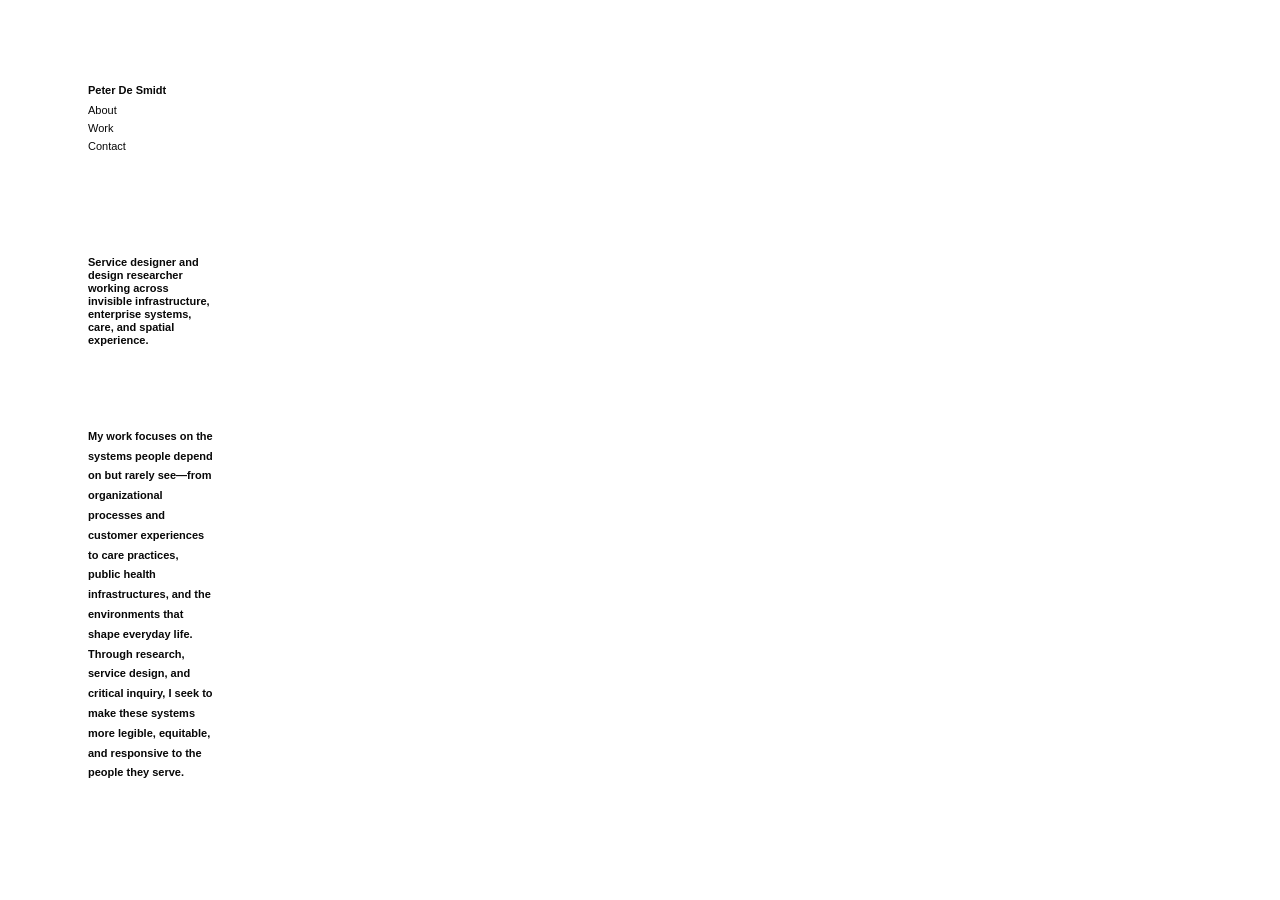
<file: index.html>
<!doctype html>
<html lang="en">
<head>
  <meta charset="utf-8" />
  <meta name="viewport" content="width=device-width, initial-scale=1" />
  <title>Peter De Smidt</title>
  <meta name="description" content="Portfolio of Peter De Smidt, service designer and design researcher." />
  <link rel="stylesheet" href="style.css" />
</head>
<body data-page="home">
  <aside class="site-nav" aria-label="Primary navigation">
    <a class="name" href="index.html">Peter De Smidt</a>
    <a href="about.html">About</a>
    <a href="work.html">Work</a>
    <a href="contact.html">Contact</a>
  </aside>

  <main class="home-intro">
    <p>
     Service designer and design researcher working across invisible infrastructure, enterprise systems, care, and spatial experience.
    </p>
  
<section class="themes">
  <p>
    My work focuses on the systems people depend on but rarely see—from organizational processes and customer experiences to care practices, public health infrastructures, and the environments that shape everyday life. Through research, service design, and critical inquiry, I seek to make these systems more legible, equitable, and responsive to the people they serve.
  </p>
</section>

</main>
</body>
</html>
</file>
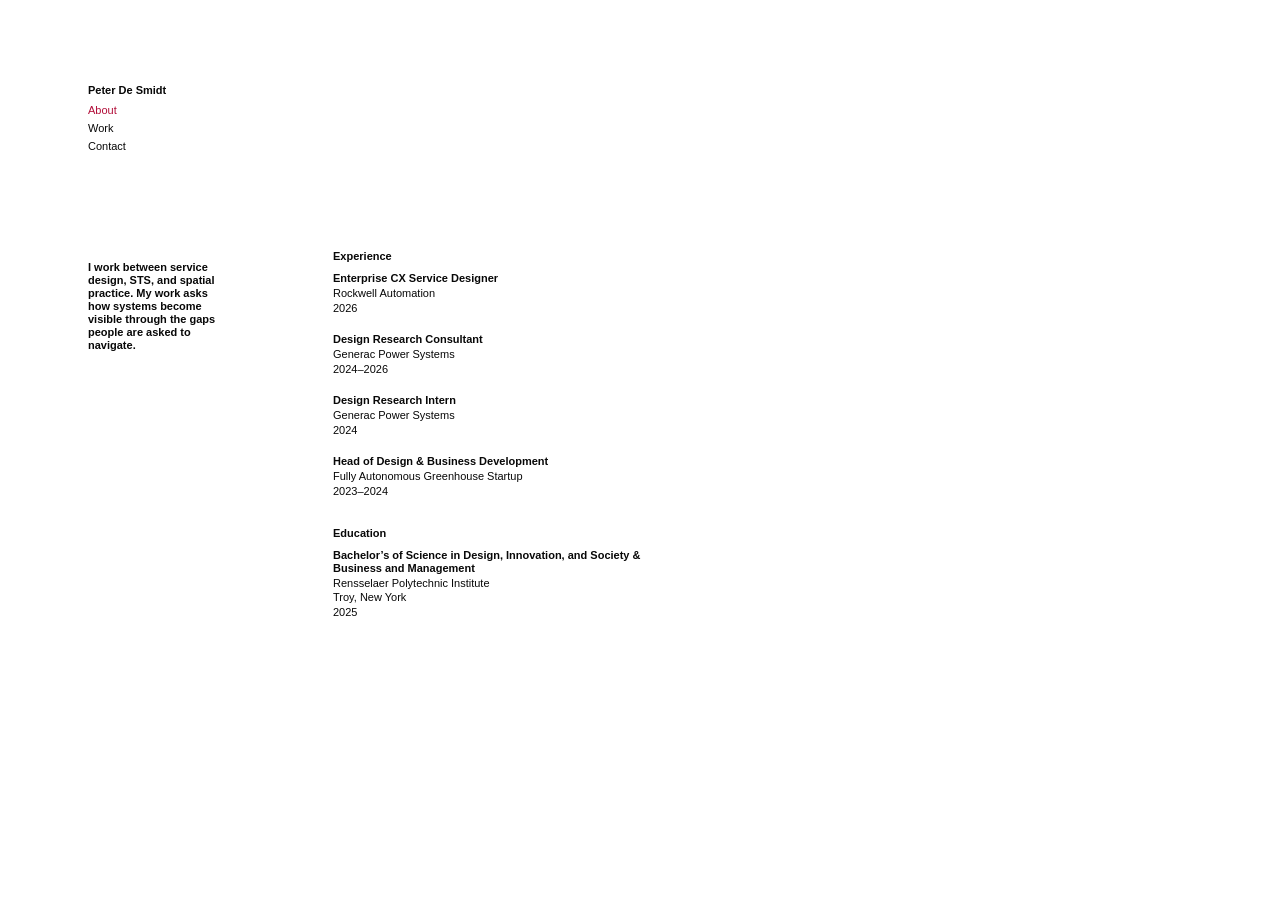
<file: about.html>
<!doctype html>
<html lang="en">
<head>
  <meta charset="utf-8" />
  <meta name="viewport" content="width=device-width, initial-scale=1" />
  <title>About — Peter De Smidt</title>
  <link rel="stylesheet" href="style.css" />
</head>
<body data-page="about">
  <aside class="site-nav" aria-label="Primary navigation">
    <a class="name" href="index.html">Peter De Smidt</a>
    <a class="active" href="about.html">About</a>
    <a href="work.html">Work</a>
    <a href="contact.html">Contact</a>
  </aside>

  <main class="two-column">
    <section class="statement">
      <p>
        I work between service design, STS, and spatial practice. My work asks how
        systems become visible through the gaps people are asked to navigate.
      </p>
    </section>

    <section class="resume-list" aria-label="Experience and education">
      <h1>Experience</h1>

      <article class="entry">
        <h2>Enterprise CX Service Designer</h2>
        <p>Rockwell Automation</p>
        <p>2026</p>
      </article>

      <article class="entry">
        <h2>Design Research Consultant</h2>
        <p>Generac Power Systems</p>
        <p>2024–2026</p>
      </article>

      <article class="entry">
        <h2>Design Research Intern</h2>
        <p>Generac Power Systems</p>
        <p>2024</p>
      </article>

      <article class="entry">
        <h2>Head of Design & Business Development</h2>
        <p>Fully Autonomous Greenhouse Startup</p>
        <p>2023–2024</p>
      </article>

      <h1>Education</h1>

      <article class="entry">
        <h2>Bachelor’s of Science in Design, Innovation, and Society & Business and Management</h2>
        <p>Rensselaer Polytechnic Institute</p>
        <p>Troy, New York</p>
        <p>2025</p>
      </article>
    </section>
  </main>
</body>
</html>
</file>
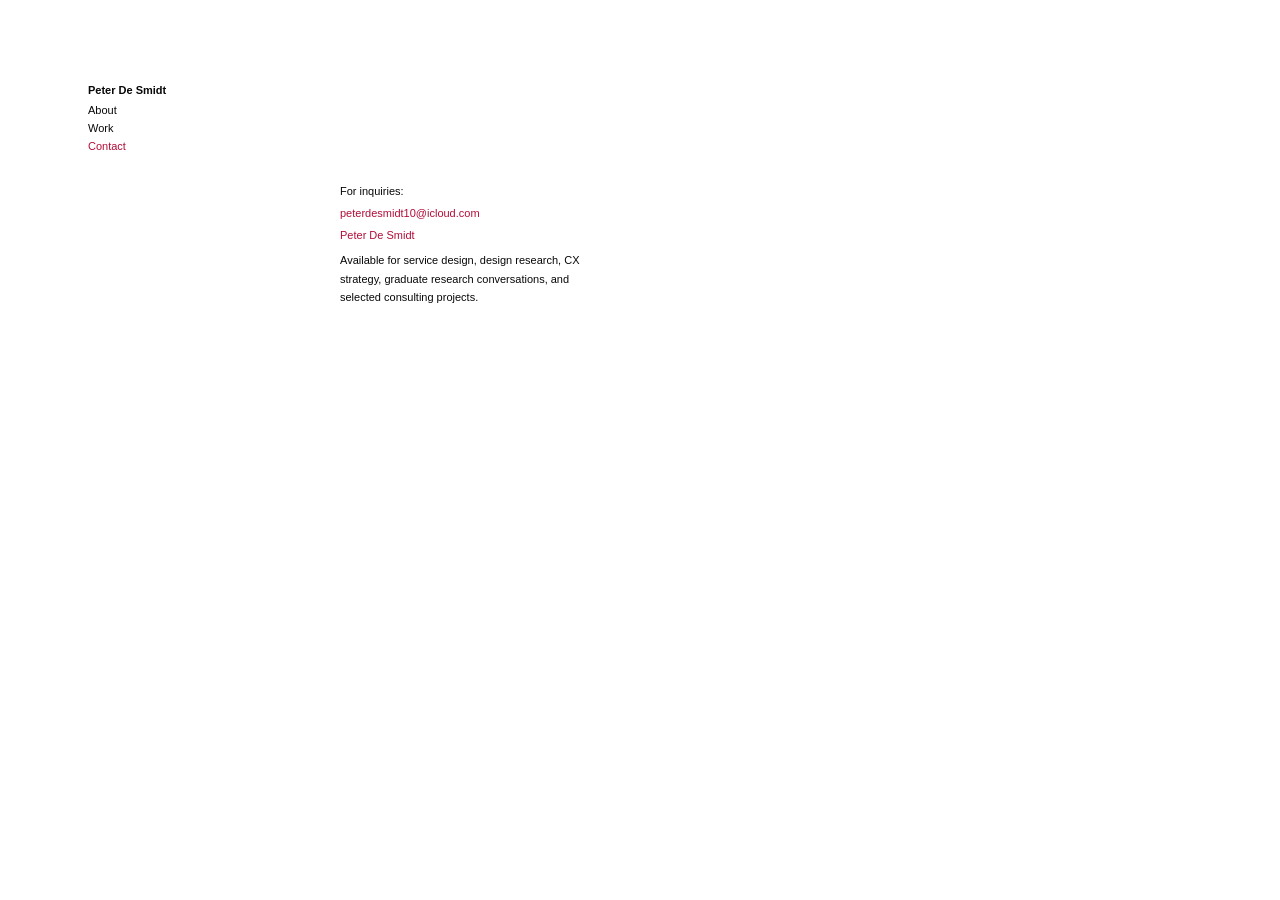
<file: contact.html>
<!doctype html>
<html lang="en">
<head>
  <meta charset="utf-8" />
  <meta name="viewport" content="width=device-width, initial-scale=1" />
  <title>Contact — Peter De Smidt</title>
  <link rel="stylesheet" href="style.css" />
</head>
<body data-page="contact">
  <aside class="site-nav" aria-label="Primary navigation">
    <a class="name" href="index.html">Peter De Smidt</a>
    <a href="about.html">About</a>
    <a href="work.html">Work</a>
    <a class="active" href="contact.html">Contact</a>
  </aside>

  <main class="contact-card">
    <p>For inquiries:</p>
    <p><a href="mailto:peterdesmidt10@icloud.com">peterdesmidt10@icloud.com</a></p>
    <p><a href="https://www.linkedin.com/in/peterde-smidt/">Peter De Smidt</a></p>
  
<p class="contact-note">
Available for service design, design research, CX strategy, graduate research conversations, and selected consulting projects.
</p>

</main>
</body>
</html>
</file>
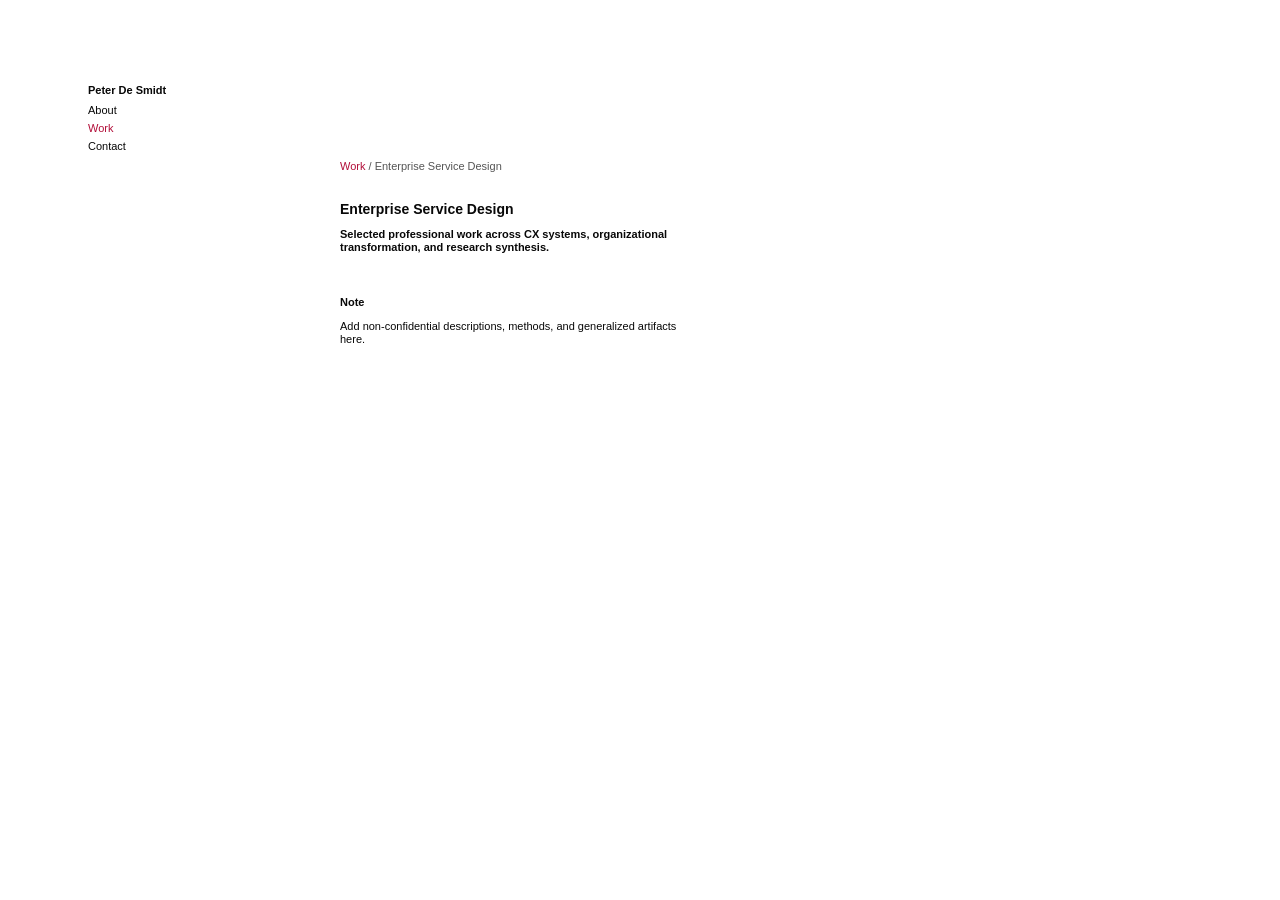
<file: enterprise-service-design.html>
<!doctype html>
<html lang="en"><head><meta charset="utf-8"><meta name="viewport" content="width=device-width, initial-scale=1"><title>Enterprise Service Design — Peter De Smidt</title><link rel="stylesheet" href="../style.css"></head>
<body><aside class="site-nav"><a class="name" href="../index.html">Peter De Smidt</a><a href="../about.html">About</a><a class="active" href="../work.html">Work</a><a href="../contact.html">Contact</a></aside><main class="project-page"><p class="breadcrumb"><a href="../work.html">Work</a> / Enterprise Service Design</p><h1>Enterprise Service Design</h1><p class="dek">Selected professional work across CX systems, organizational transformation, and research synthesis.</p><section><h2>Note</h2><p>Add non-confidential descriptions, methods, and generalized artifacts here.</p></section></main></body></html>
</file>
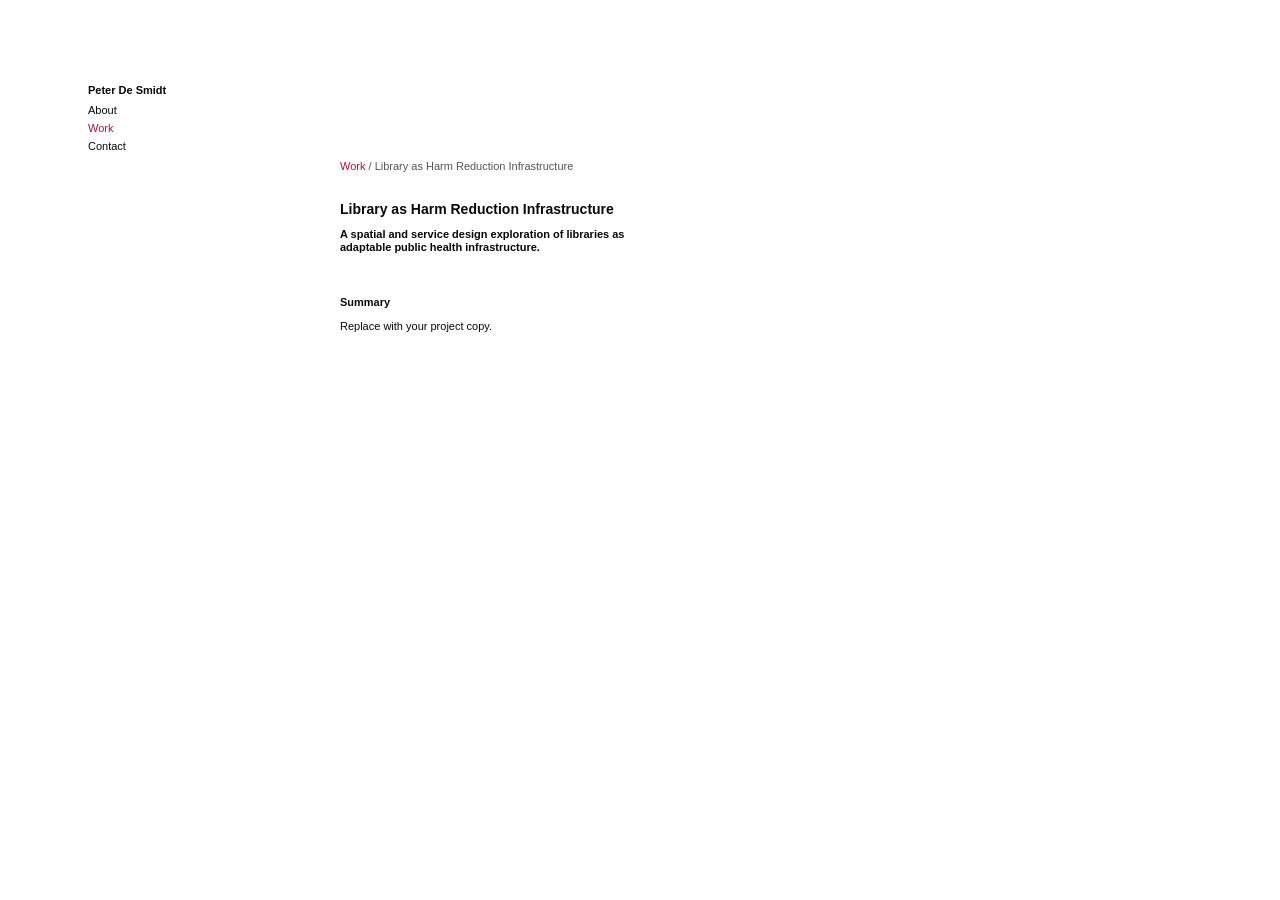
<file: library-harm-reduction.html>
<!doctype html>
<html lang="en"><head><meta charset="utf-8"><meta name="viewport" content="width=device-width, initial-scale=1"><title>Library as Harm Reduction Infrastructure — Peter De Smidt</title><link rel="stylesheet" href="../style.css"></head>
<body><aside class="site-nav"><a class="name" href="../index.html">Peter De Smidt</a><a href="../about.html">About</a><a class="active" href="../work.html">Work</a><a href="../contact.html">Contact</a></aside><main class="project-page"><p class="breadcrumb"><a href="../work.html">Work</a> / Library as Harm Reduction Infrastructure</p><h1>Library as Harm Reduction Infrastructure</h1><p class="dek">A spatial and service design exploration of libraries as adaptable public health infrastructure.</p><section><h2>Summary</h2><p>Replace with your project copy.</p></section></main></body></html>
</file>
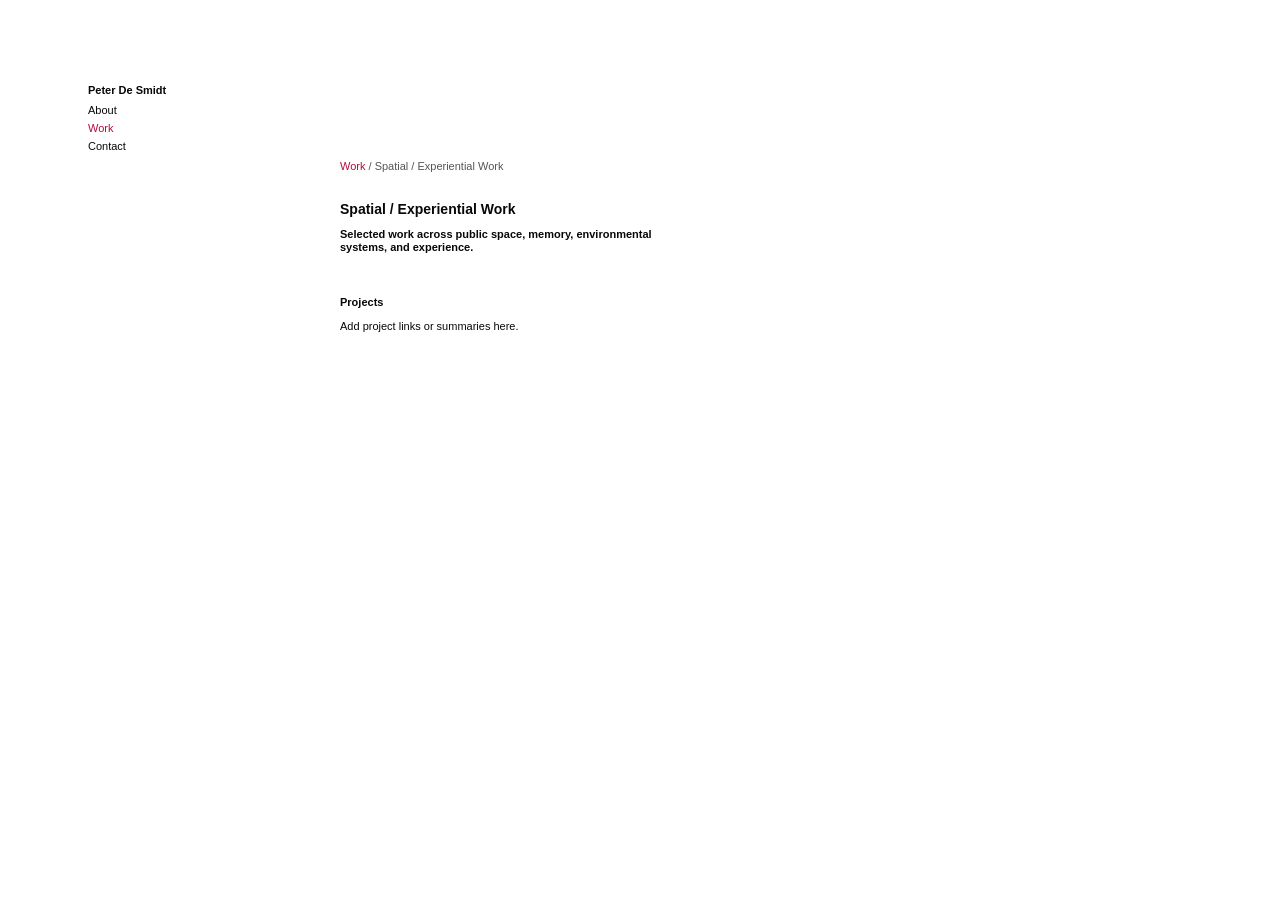
<file: spatial-experiential.html>
<!doctype html>
<html lang="en"><head><meta charset="utf-8"><meta name="viewport" content="width=device-width, initial-scale=1"><title>Spatial / Experiential Work — Peter De Smidt</title><link rel="stylesheet" href="../style.css"></head>
<body><aside class="site-nav"><a class="name" href="../index.html">Peter De Smidt</a><a href="../about.html">About</a><a class="active" href="../work.html">Work</a><a href="../contact.html">Contact</a></aside><main class="project-page"><p class="breadcrumb"><a href="../work.html">Work</a> / Spatial / Experiential Work</p><h1>Spatial / Experiential Work</h1><p class="dek">Selected work across public space, memory, environmental systems, and experience.</p><section><h2>Projects</h2><p>Add project links or summaries here.</p></section></main></body></html>
</file>
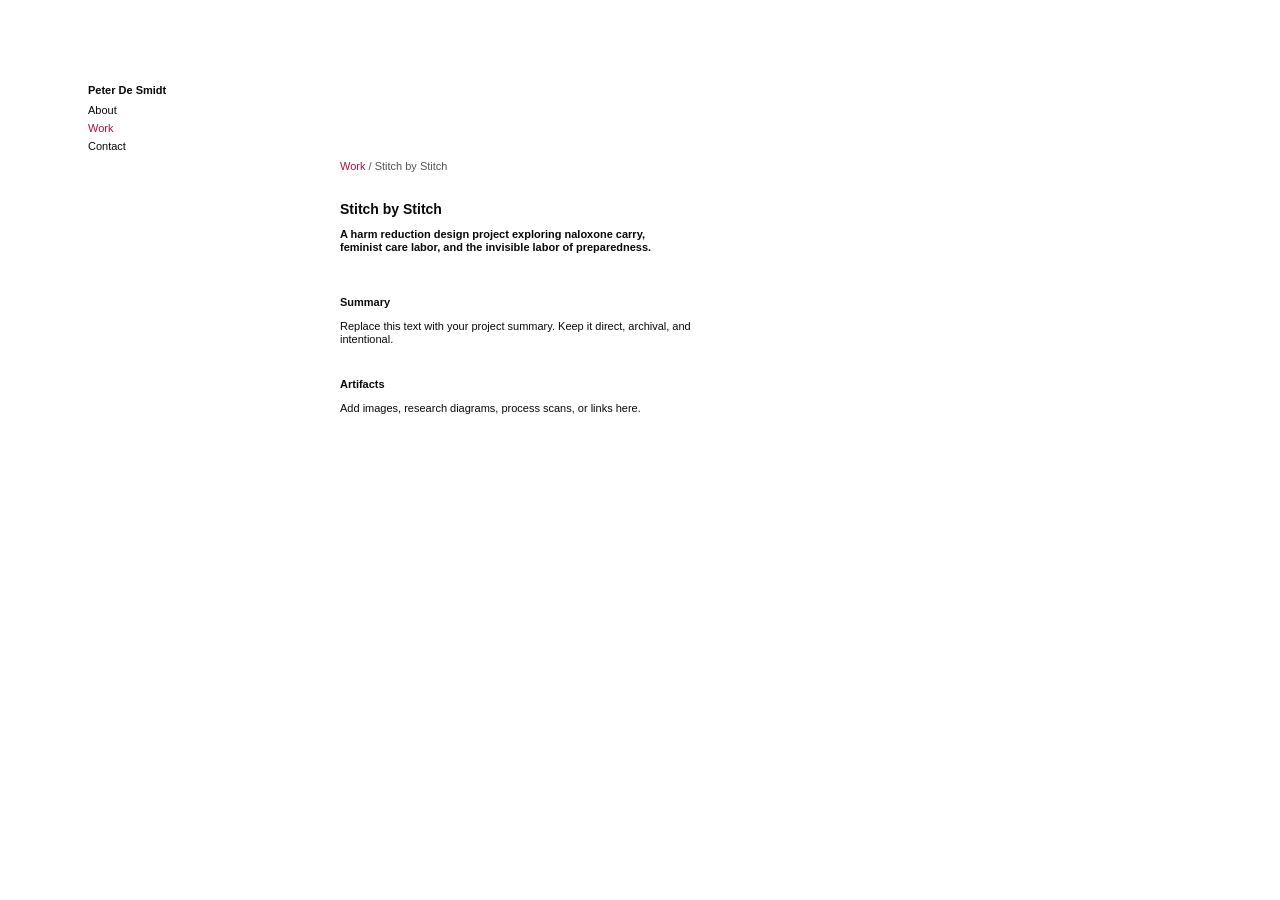
<file: stitch-by-stitch.html>
<!doctype html>
<html lang="en">
<head>
  <meta charset="utf-8" />
  <meta name="viewport" content="width=device-width, initial-scale=1" />
  <title>Stitch by Stitch — Peter De Smidt</title>
  <link rel="stylesheet" href="../style.css" />
</head>
<body>
  <aside class="site-nav" aria-label="Primary navigation">
    <a class="name" href="../index.html">Peter De Smidt</a>
    <a href="../about.html">About</a>
    <a class="active" href="../work.html">Work</a>
    <a href="../contact.html">Contact</a>
  </aside>

  <main class="project-page">
    <p class="breadcrumb"><a href="../work.html">Work</a> / Stitch by Stitch</p>
    <h1>Stitch by Stitch</h1>
    <p class="dek">A harm reduction design project exploring naloxone carry, feminist care labor, and the invisible labor of preparedness.</p>

    <section>
      <h2>Summary</h2>
      <p>Replace this text with your project summary. Keep it direct, archival, and intentional.</p>
    </section>

    <section>
      <h2>Artifacts</h2>
      <p>Add images, research diagrams, process scans, or links here.</p>
    </section>
  </main>
</body>
</html>
</file>
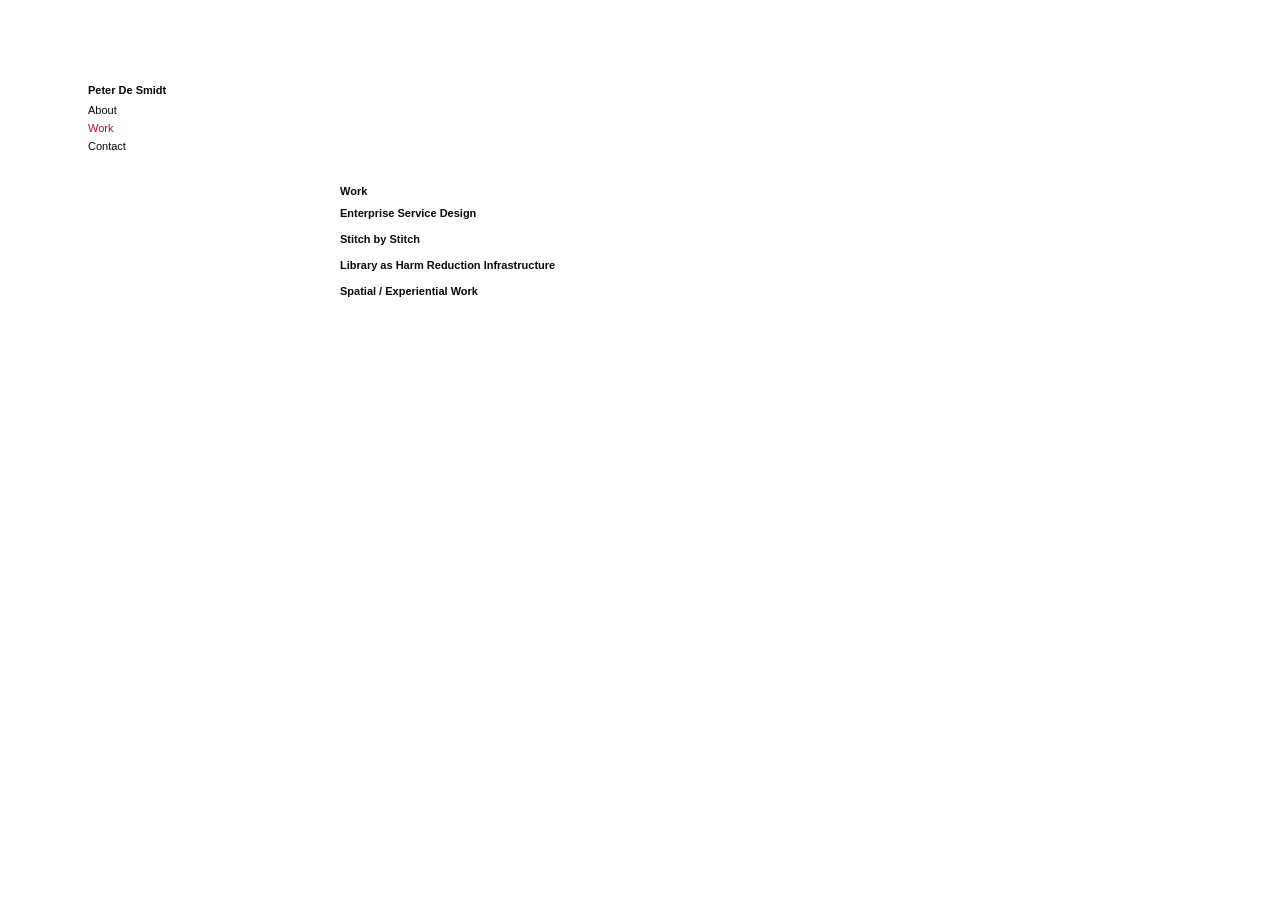
<file: work.html>
<!doctype html>
<html lang="en">
<head>
  <meta charset="utf-8" />
  <meta name="viewport" content="width=device-width, initial-scale=1" />
  <title>Work — Peter De Smidt</title>
  <link rel="stylesheet" href="style.css" />
</head>
<body data-page="work">
  <aside class="site-nav" aria-label="Primary navigation">
    <a class="name" href="index.html">Peter De Smidt</a>
    <a href="about.html">About</a>
    <a class="active" href="work.html">Work</a>
    <a href="contact.html">Contact</a>
  </aside>

  <main class="work-index">
    <section>
      <h1>Work</h1>
      <a class="project" href="projects/enterprise-service-design.html">
        Enterprise Service Design
      </a>
      <a class="project" href="projects/stitch-by-stitch.html">
        Stitch by Stitch
      </a>
      <a class="project" href="projects/library-harm-reduction.html">
        Library as Harm Reduction Infrastructure
      </a>
      <a class="project" href="projects/spatial-experiential.html">
        Spatial / Experiential Work
      </a>
    </section>
  </main>
</body>
</html>
</file>
<file: style.css>
:root {
  --bg: #ffffff;
  --text: #080808;
  --accent: #b20d38;
  --muted: #555;
}

* { box-sizing: border-box; }

html { font-size: 16px; }

body {
  margin: 0;
  background: var(--bg);
  color: var(--text);
  font-family: Arial, Helvetica, sans-serif;
  font-size: 11px;
  line-height: 1.18;
}

.site-nav {
  position: fixed;
  top: 84px;
  left: 88px;
  width: 120px;
  z-index: 10;
}

.site-nav a {
  display: block;
  width: max-content;
  color: var(--text);
  text-decoration: none;
  margin-bottom: 5px;
}

.site-nav .name {
  font-weight: 700;
  margin-bottom: 7px;
}

.site-nav a:hover,
.site-nav a.active {
  color: var(--accent);
}

.home-intro {
  position: absolute;
  left: 88px;
  top: 245px;
  width: 125px;
  font-weight: 700;
}

.two-column {
  display: grid;
  grid-template-columns: 140px 460px;
  column-gap: 105px;
  margin-left: 88px;
  margin-top: 250px;
  max-width: 760px;
}

.statement {
  width: 130px;
  font-weight: 700;
}

.resume-list h1,
.work-index h1,
.project-page h1 {
  font-size: 11px;
  margin: 0 0 9px;
  font-weight: 700;
}

.entry {
  position: relative;
  margin-bottom: 18px;
  width: 310px;
}

.entry h2 {
  font-size: 11px;
  font-weight: 700;
  margin: 0 0 2px;
}

.entry p {
  margin: 0 0 2px;
}

.resume-list h1:not(:first-child) {
  margin-top: 29px;
}

.work-index {
  margin-left: 340px;
  margin-top: 185px;
  width: 330px;
}

.project {
  display: block;
  position: relative;
  color: var(--text);
  text-decoration: none;
  font-weight: 700;
  margin-bottom: 13px;
  width: max-content;
}

.project:hover {
  color: var(--accent);
}



.contact-card {
  margin-left: 340px;
  margin-top: 185px;
  width: 250px;
}

.contact-card p { margin: 0 0 9px; }

.contact-card a,
.project-page a {
  color: var(--accent);
  text-decoration: none;
}

.contact-card a:hover,
.project-page a:hover { text-decoration: underline; }

.project-page {
  margin-left: 340px;
  margin-top: 160px;
  width: 430px;
  max-width: calc(100vw - 380px);
}

.project-page .breadcrumb {
  margin: 0 0 28px;
  color: var(--muted);
}

.project-page h1 {
  font-size: 14px;
  margin-bottom: 10px;
}

.project-page .dek {
  font-weight: 700;
  max-width: 330px;
  margin-bottom: 42px;
}

.project-page h2 {
  font-size: 11px;
  margin: 32px 0 8px;
}

.project-page p {
  max-width: 360px;
}

@media (max-width: 760px) {
  body { font-size: 12px; }

  .site-nav {
    position: static;
    width: auto;
    margin: 34px 28px 0;
  }

  .site-nav a {
    margin-bottom: 6px;
  }

  .home-intro,
  .two-column,
  .work-index,
  .contact-card,
  .project-page {
    position: static;
    display: block;
    margin: 84px 28px 0;
    width: auto;
    max-width: 420px;
  }

  .two-column {
    margin-top: 72px;
  }

  .statement {
    width: 150px;
    margin-bottom: 54px;
  }

  .entry { width: auto; }
}


.site-title a {
    color: #111111;
    text-decoration: none;
}

.site-title a:hover {
    color: #111111;
}

.contact-link {
    color: #111111;
    text-decoration: none;
    transition: color 0.2s ease;
}

.contact-link:hover,
.contact-link:focus,
.contact-link:active {
    color: #b3123f;
}


/* Navigation title and contact link behavior */
.site-title a {
    color: #111111;
    text-decoration: none;
}

.site-title a:hover,
.site-title a:focus,
.site-title a:active {
    color: #111111;
}

.contact-link {
    color: #111111;
    text-decoration: none;
    transition: color 0.2s ease;
}

.contact-link:hover,
.contact-link:focus,
.contact-link:active {
    color: #b3123f;
}


.themes {
    margin-top: 80px;
}

.themes h2 {
    font-size: 14px;
    font-weight: normal;
    margin-bottom: 12px;
}

.themes p {
    line-height: 1.8;
}

.contact-note {
    margin-top: 60px;
    max-width: 420px;
    line-height: 1.7;
}
</file>
